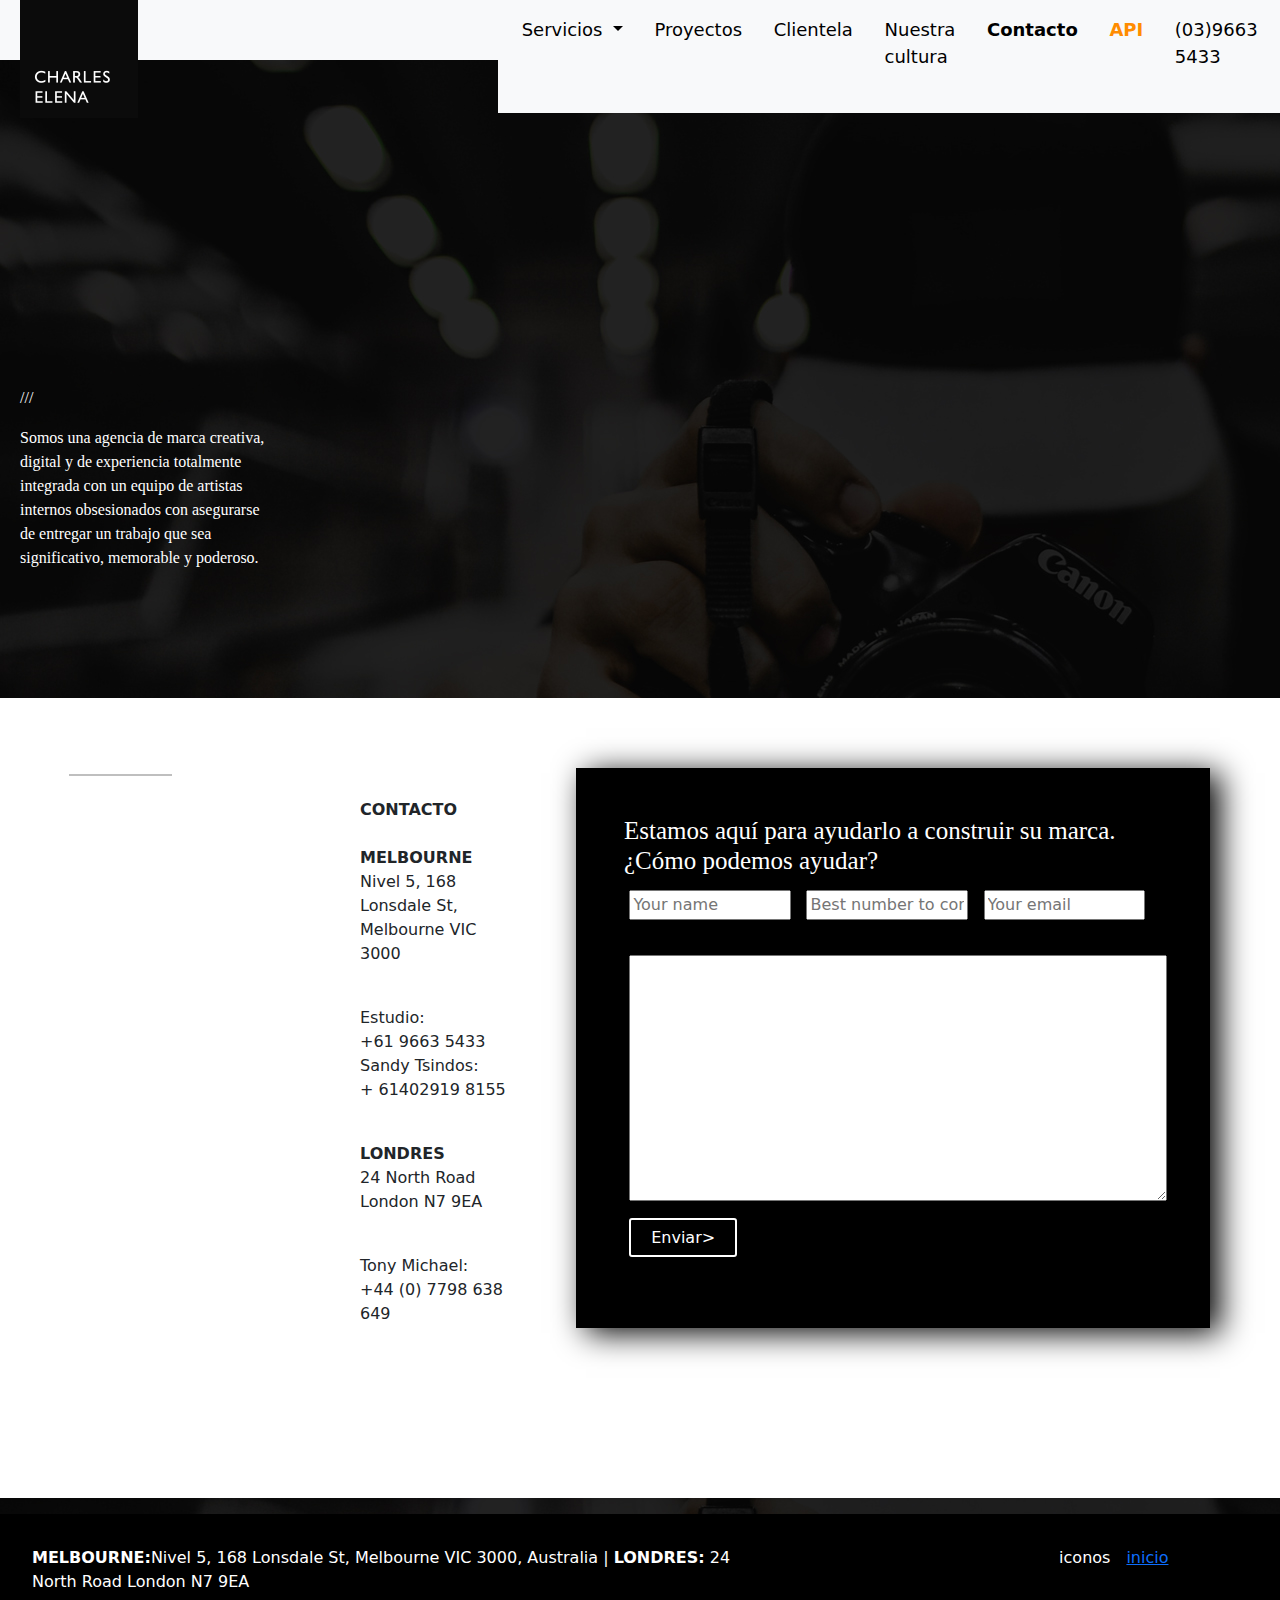
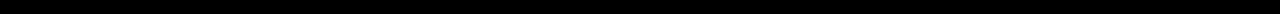
<file: PA2_T1_ERICK_TORRES/index.html>
<!DOCTYPE html>
<html lang="en">
<head>
    <meta charset="UTF-8">
    <meta http-equiv="X-UA-Compatible" content="IE=edge">
    <meta name="viewport" content="width=device-width, initial-scale=1.0">
    <link rel="stylesheet" href="css/bootstrap.min.css">
    <link rel="stylesheet" href="css/micss.css">
    <title>Agencia</title>
</head>

<body class="bg-1">

    <div class="grid-container">
          <div class="fondo"></div>
          <div class="logo"><img src="img/charleselena.png" alt=""></div>
          <div class="menu">
            <nav class="navbar navbar-expand-lg navbar-light bg-light " id="posicion">

              <button class="navbar-toggler" type="button" data-toggle="collapse" data-target="#navbarNavDropdown" aria-controls="navbarNavDropdown" aria-expanded="false" aria-label="Toggle navigation">
                <span class="navbar-toggler-icon"></span>
              </button>
              <div class="collapse navbar-collapse" id="navbarNavDropdown">
                <ul class="navbar-nav">
                  <li class="nav-item dropdown">
                    <a class="nav-link dropdown-toggle" id="color" href="#" id="navbarDropdownMenuLink" role="button" data-toggle="dropdown" aria-haspopup="true" aria-expanded="false">
                      Servicios
                    </a>
                    <div class="dropdown-menu" aria-labelledby="navbarDropdownMenuLink">
                      <a class="dropdown-item" href="paginas/marca.html">Marca</a>
                      <a class="dropdown-item" href="paginas/disenioweb.html">Diseño web</a>
                      <a class="dropdown-item" href="paginas/desarrollo.html">Desarrollo web</a>
                      <a class="dropdown-item" href="paginas/ui.html">UI / UX</a>
                      <a class="dropdown-item" href="paginas/publicidad.html">Publicidad digital</a>
                      <a class="dropdown-item" href="paginas/disenio.html">Diseño</a>
                    </div>
                  </li>
                  <li class="nav-item active">
                    <a class="nav-link" id="color" href="#">Proyectos </a>
                  </li>
                  <li class="nav-item">
                    <a class="nav-link" id="color" href="#">Clientela</a>
                  </li>
                  <li class="nav-item">
                    <a class="nav-link" id="color" href="#">Nuestra cultura</a>
                  </li>
                  <li class="nav-item">
                    <a class="nav-link" id="color" href="#"><b>Contacto</b></a>
                  </li>
                  <li class="nav-item active">
                    <a class="nav-link" id="color" href="paginas/api.html" style="color: darkorange;"><b>API</b></a>
                  </li>
                  <li class="nav-item">
                    <a class="nav-link" id="color" href="#">(03)9663 5433</a>
                  </li>
                  <li class="nav-item">
                    <a class="nav-link" id="color" href="#">0402 919 815</a>
                  </li>
                  
                </ul>
              </div>
            </nav>
          </div>
          <div class="historia">
          <p>///</p>
            <p>Somos una agencia de marca creativa, digital y de experiencia totalmente integrada con un equipo de
            artistas internos obsesionados con asegurarse de entregar un trabajo que sea significativo, memorable y poderoso.</p>
          </div>
          <div class="video">
            <iframe src="https://player.vimeo.com/video/459219647" width="720" height="360" frameborder="0" allowfullscreen></iframe>
          </div>
          <div class="espacio">
         
          </div>
            <div class="fondo-2"></div>
              <hr size="4" style="border-color: black;">
            <div class="contacto">
              <b>CONTACTO</b>
              <br>
              <br>
              <b>MELBOURNE</b>
              <p>Nivel 5, 168 Lonsdale St, <br>Melbourne VIC 3000</p>
              <br>
              <p>Estudio: <br>+61 9663 5433 <br>Sandy Tsindos:<br>+ 61402919 8155</p>
              <br>
              <b>LONDRES</b>
              
              <p>24 North Road <br>London N7 9EA</p>
              <br>
              <p>Tony Michael:<br>+44 (0) 7798 638 649</p>
              
            
            </div>
            <div class="formulario">
              <div class="layout-form">
                <h2>Estamos aquí para ayudarlo a construir su marca. ¿Cómo podemos ayudar?</h2>
                <form action="paginas/recibe.html" method="POST">
                  <input type="text" name="name" id="name" placeholder="Your name">
                  <input type="text" name="number" id="number" placeholder="Best number to contact you">
                  <input type="text" name="email" id="email" placeholder="Your email">
                  <br>
                  <br>
                  <textarea name="msj" id="msj" cols="30" rows="10"></textarea>
                  <button class="btn-form" type="submit">Enviar></button>
                </form>
              </div>
            </div>


          <footer>
            <div class="contenedor-footer">
              <div class="dir"><p><b>MELBOURNE:</b>Nivel 5, 168 Lonsdale St, Melbourne VIC 3000, Australia | <b>LONDRES:</b> 24 North Road London N7 9EA</p></div>
              <div><p class="redes"> iconos</p> </div>
              <div><a href="index.html">inicio</a></div>
            </div>
              
          </footer>
    </div>

    <script src="https://code.jquery.com/jquery-3.5.1.slim.min.js" integrity="sha384-DfXdz2htPH0lsSSs5nCTpuj/zy4C+OGpamoFVy38MVBnE+IbbVYUew+OrCXaRkfj" crossorigin="anonymous"></script>
    <script src="https://cdn.jsdelivr.net/npm/popper.js@1.16.1/dist/umd/popper.min.js" integrity="sha384-9/reFTGAW83EW2RDu2S0VKaIzap3H66lZH81PoYlFhbGU+6BZp6G7niu735Sk7lN" crossorigin="anonymous"></script>
    <script src="https://cdn.jsdelivr.net/npm/bootstrap@4.6.0/dist/js/bootstrap.min.js" integrity="sha384-+YQ4JLhjyBLPDQt//I+STsc9iw4uQqACwlvpslubQzn4u2UU2UFM80nGisd026JF" crossorigin="anonymous"></script>
</body>
</html>
</file>
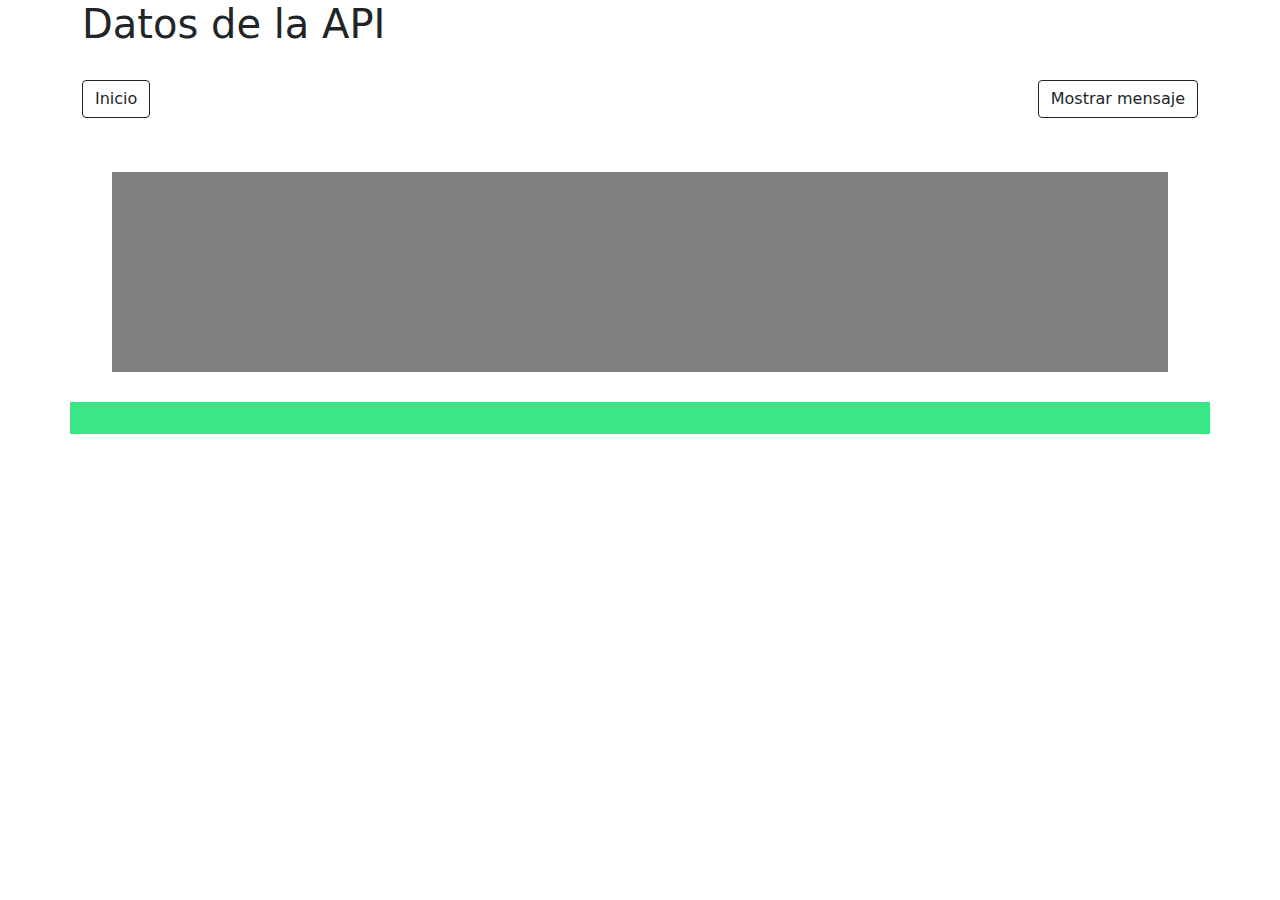
<file: PA2_T1_ERICK_TORRES/paginas/api.html>
<!DOCTYPE html>
<html lang="en">
<head>
    <meta charset="UTF-8">
    <meta http-equiv="X-UA-Compatible" content="IE=edge">
    <meta name="viewport" content="width=device-width, initial-scale=1.0">
    <link rel="stylesheet" href="../css/bootstrap.css">
    <link rel="stylesheet" href="../css/micss.css">
    <title>API</title>
</head>

<body class="bg">
    <script src="../js/api.js"></script>
    <div class="container">
        <h1>Datos de la API</h1>
            <br>
            <div class="row">
                <div class="col"><a href="../index.html"><button class="btn btn-outline-dark">Inicio</button></a></div>
                <div class="col"><button class="btn btn-outline-dark ubica-bt" onclick="nuevoMensaje()">Mostrar mensaje</button></div>
            </div>
            <br>
            <div>
                <div class="row mostrar">
                <div class="col" id="mostrarDatos"></div>
            </div>

            </div>
            
            <div class="">
                <div class="row guardar">
                    <div class="col" id="guardarDatos"></div>
                </div>
            </div>
            
    </div>

        
</body>
</html>
</file>
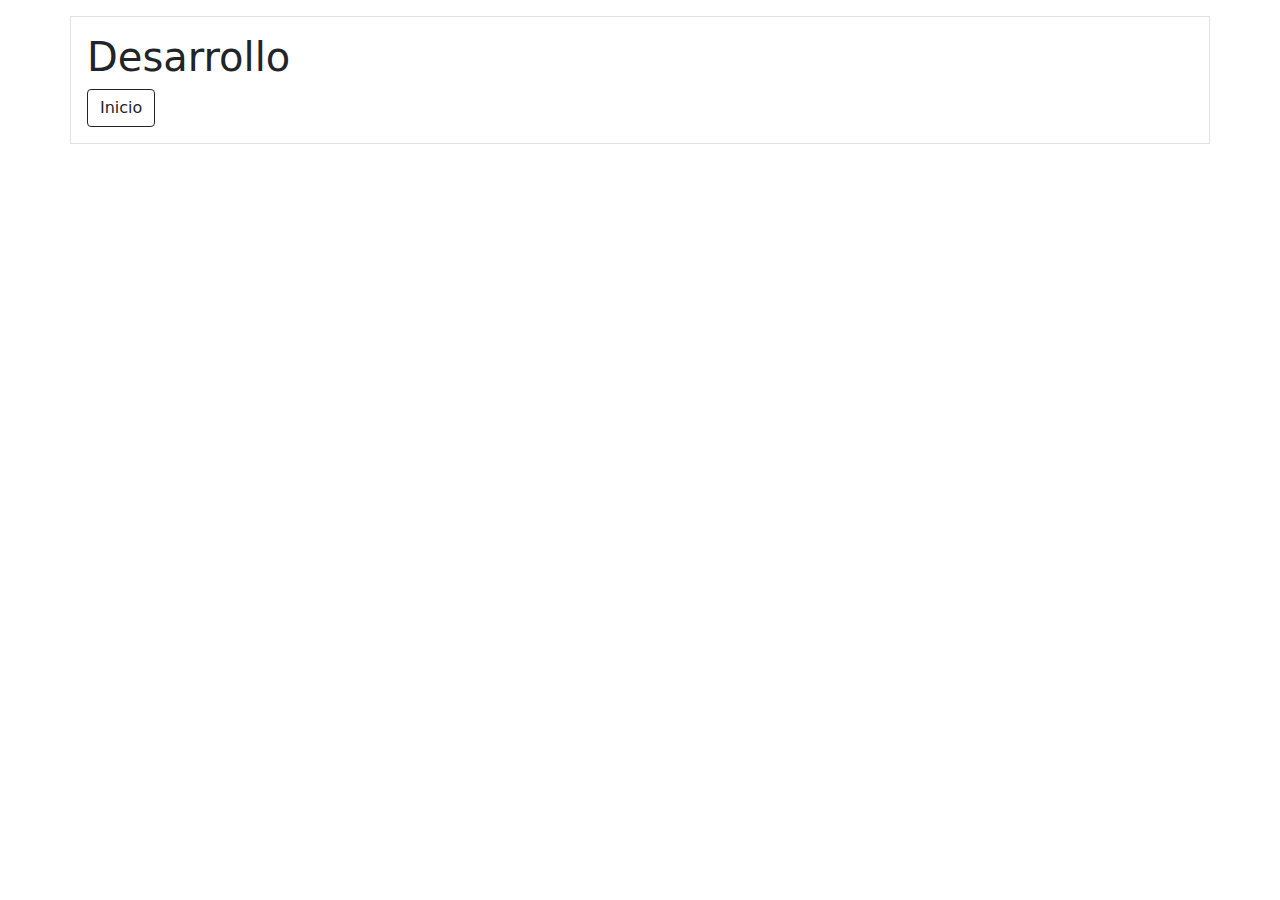
<file: PA2_T1_ERICK_TORRES/paginas/desarrollo.html>
<!DOCTYPE html>
<html lang="en">
<head>
    <meta charset="UTF-8">
    <meta http-equiv="X-UA-Compatible" content="IE=edge">
    <meta name="viewport" content="width=device-width, initial-scale=1.0">
    <link rel="stylesheet" href="../css/bootstrap.css">
    <title>Desarrollo</title>
</head>
<body>
    <div class="container p-3 my-3 border">

        <h1>Desarrollo</h1>
        <div class="row">
            <div class="col"><a href="../index.html"><button class="btn btn-outline-dark">Inicio</button></a></div>
        </div>
    </div>
</body>
</html>
</file>
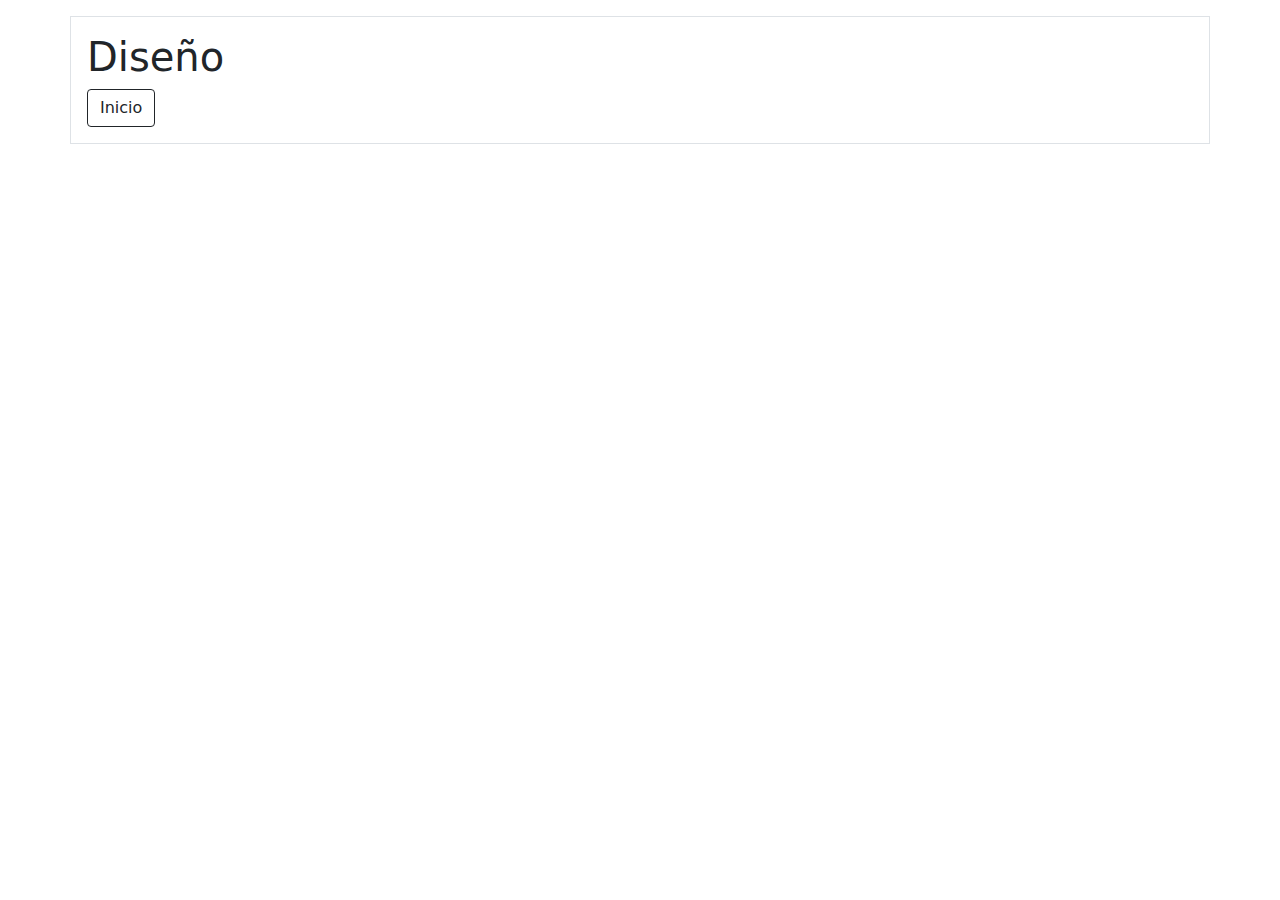
<file: PA2_T1_ERICK_TORRES/paginas/disenio.html>
<!DOCTYPE html>
<html lang="en">
<head>
    <meta charset="UTF-8">
    <meta http-equiv="X-UA-Compatible" content="IE=edge">
    <meta name="viewport" content="width=device-width, initial-scale=1.0">
    <link rel="stylesheet" href="../css/bootstrap.css">
    <title>Diseño</title>
</head>
<body>
    <div class="container p-3 my-3 border">

        <h1>Diseño</h1>
        <div class="row">
            <div class="col"><a href="../index.html"><button class="btn btn-outline-dark">Inicio</button></a></div>
        </div>
    </div>
</body>
</html>
</file>
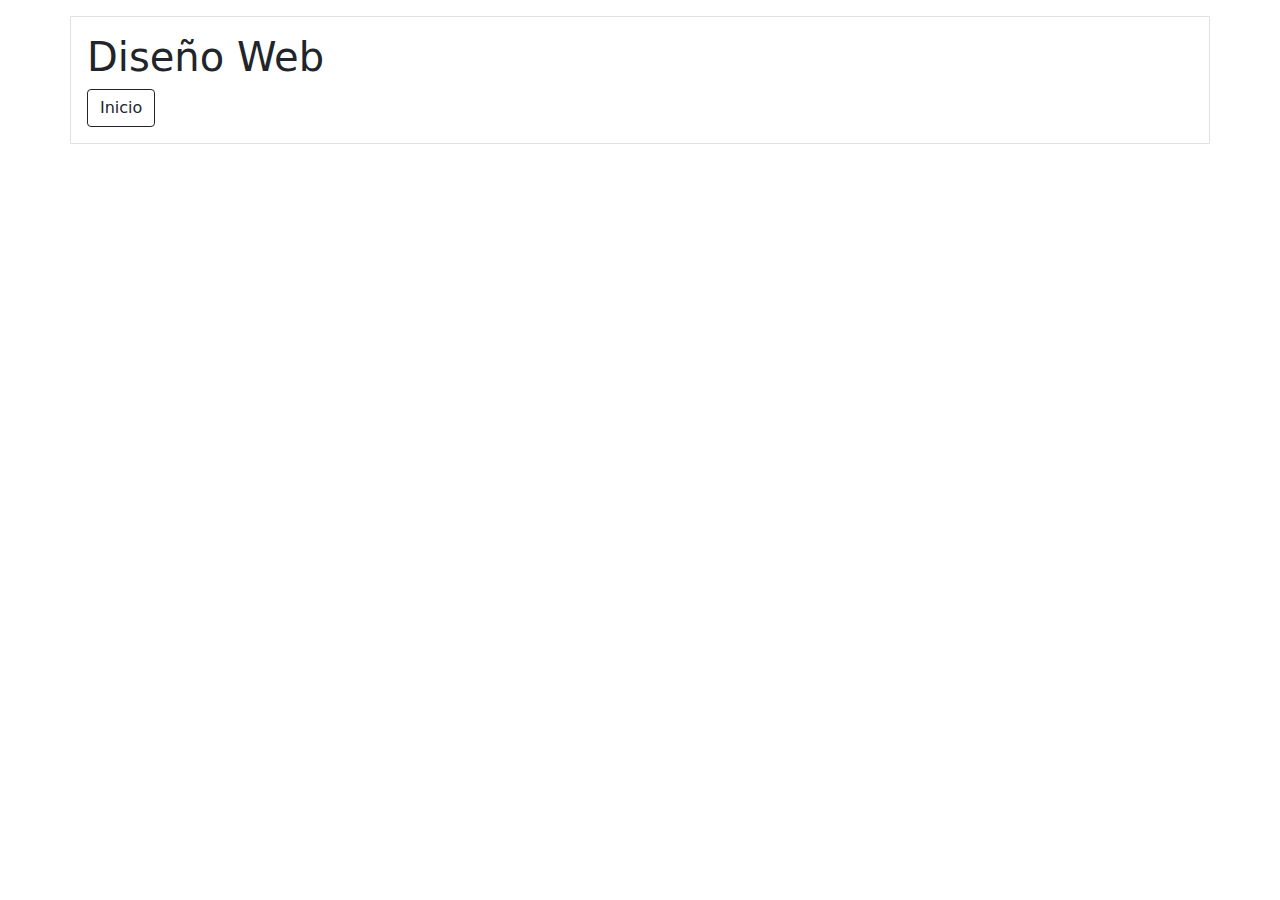
<file: PA2_T1_ERICK_TORRES/paginas/disenioweb.html>
<!DOCTYPE html>
<html lang="en">
<head>
    <meta charset="UTF-8">
    <meta http-equiv="X-UA-Compatible" content="IE=edge">
    <meta name="viewport" content="width=device-width, initial-scale=1.0">
    <link rel="stylesheet" href="../css/bootstrap.css">
    <title>Diseño web</title>
</head>
<body>
    <div class="container p-3 my-3 border">

        <h1>Diseño Web</h1>
        <div class="row">
            <div class="col"><a href="../index.html"><button class="btn btn-outline-dark">Inicio</button></a></div>
        </div>
    </div>
</body>
</html>
</file>
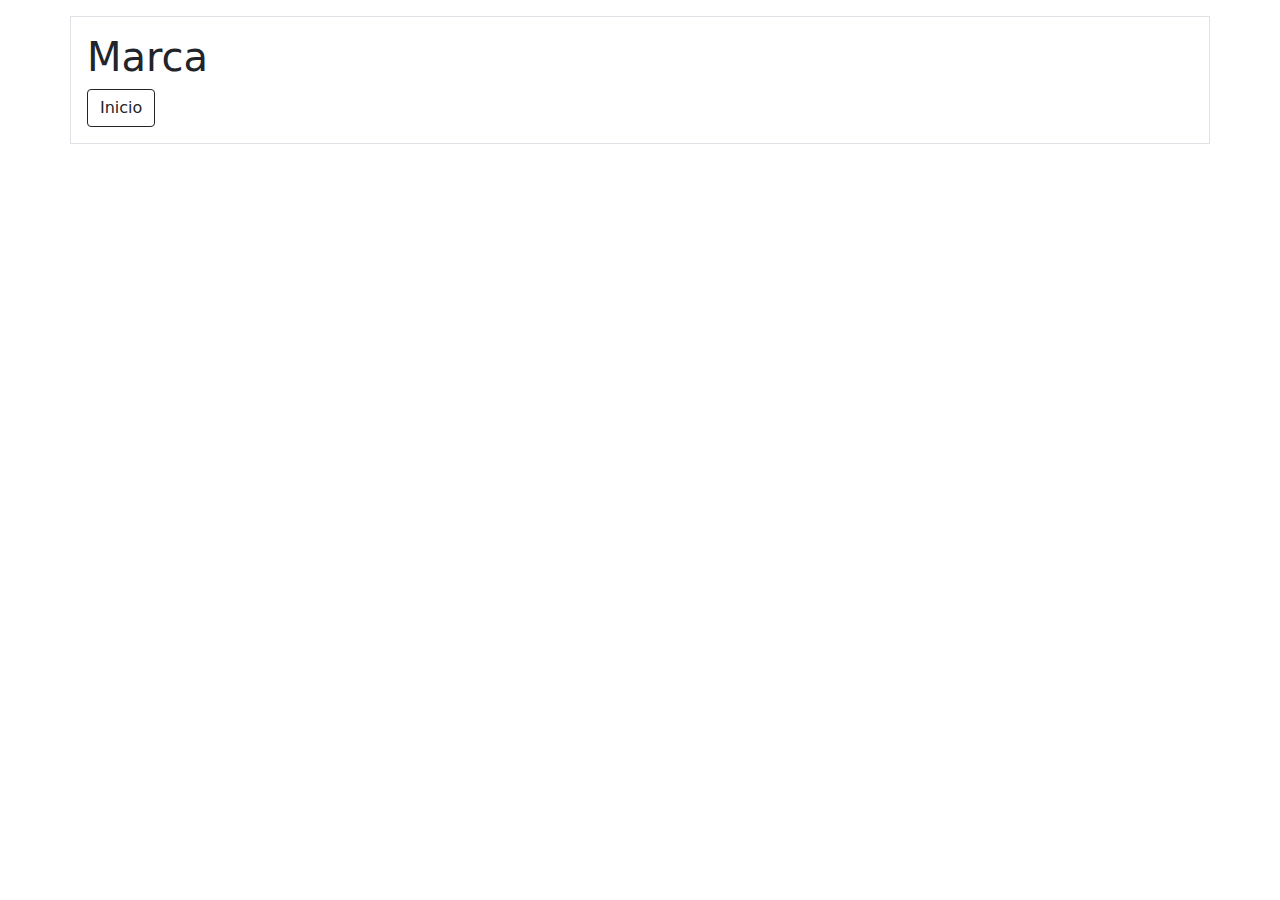
<file: PA2_T1_ERICK_TORRES/paginas/marca.html>
<!DOCTYPE html>
<html lang="en">
<head>
    <meta charset="UTF-8">
    <meta http-equiv="X-UA-Compatible" content="IE=edge">
    <meta name="viewport" content="width=device-width, initial-scale=1.0">
    <link rel="stylesheet" href="../css/bootstrap.css">
    <title>Marca</title>
</head>
<body>
    <div class="container p-3 my-3 border">

        <h1>Marca</h1>
        <div class="row">
            <div class="col"><a href="../index.html"><button class="btn btn-outline-dark">Inicio</button></a></div>
        </div>
    </div>
</body>
</html>
</file>
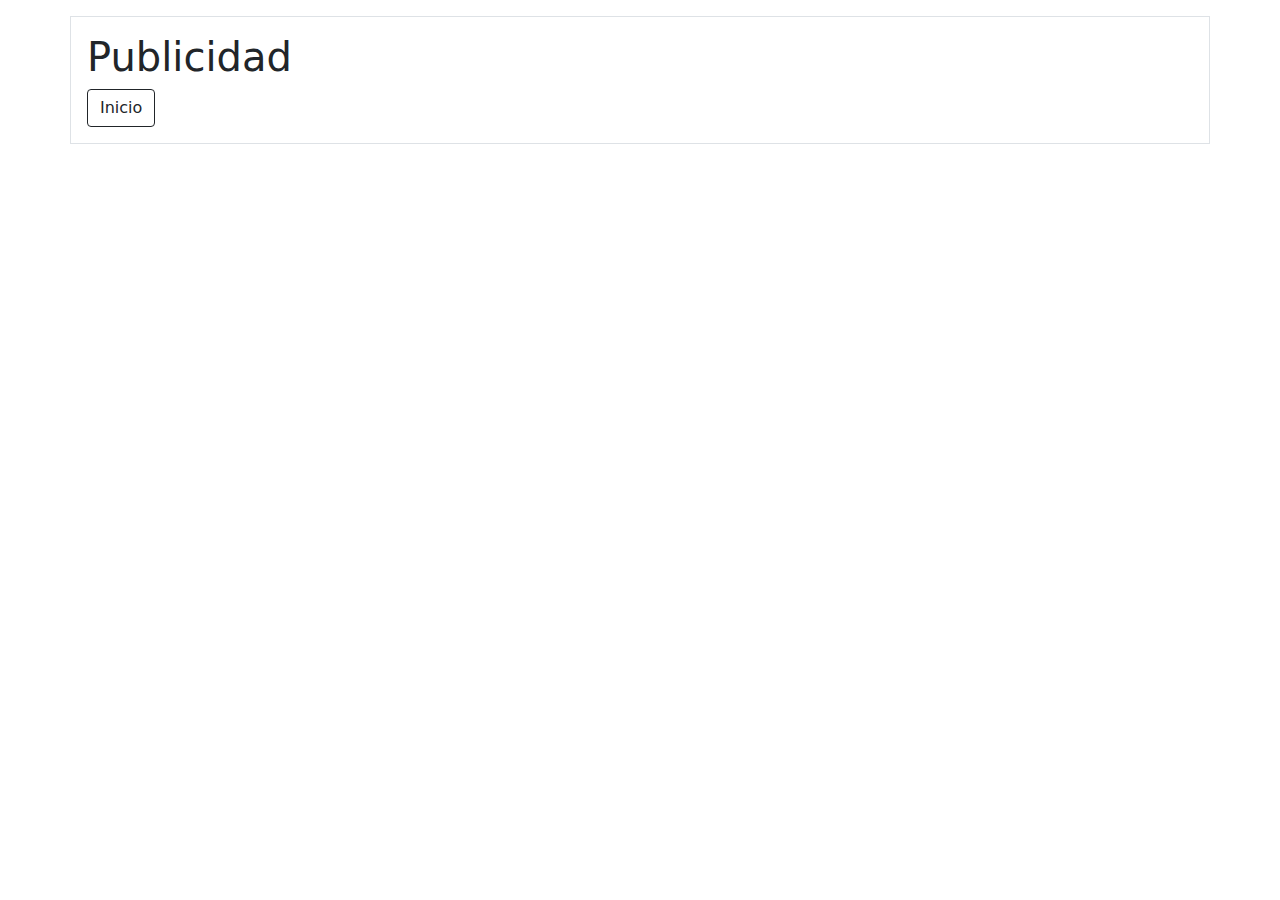
<file: PA2_T1_ERICK_TORRES/paginas/publicidad.html>
<!DOCTYPE html>
<html lang="en">
<head>
    <meta charset="UTF-8">
    <meta http-equiv="X-UA-Compatible" content="IE=edge">
    <meta name="viewport" content="width=device-width, initial-scale=1.0">
    <link rel="stylesheet" href="../css/bootstrap.css">
    <title>Publicidad</title>
</head>
<body>
    <div class="container p-3 my-3 border">

        <h1>Publicidad</h1>
        <div class="row">
            <div class="col"><a href="../index.html"><button class="btn btn-outline-dark">Inicio</button></a></div>
        </div>
    </div>
</body>
</html>
</file>
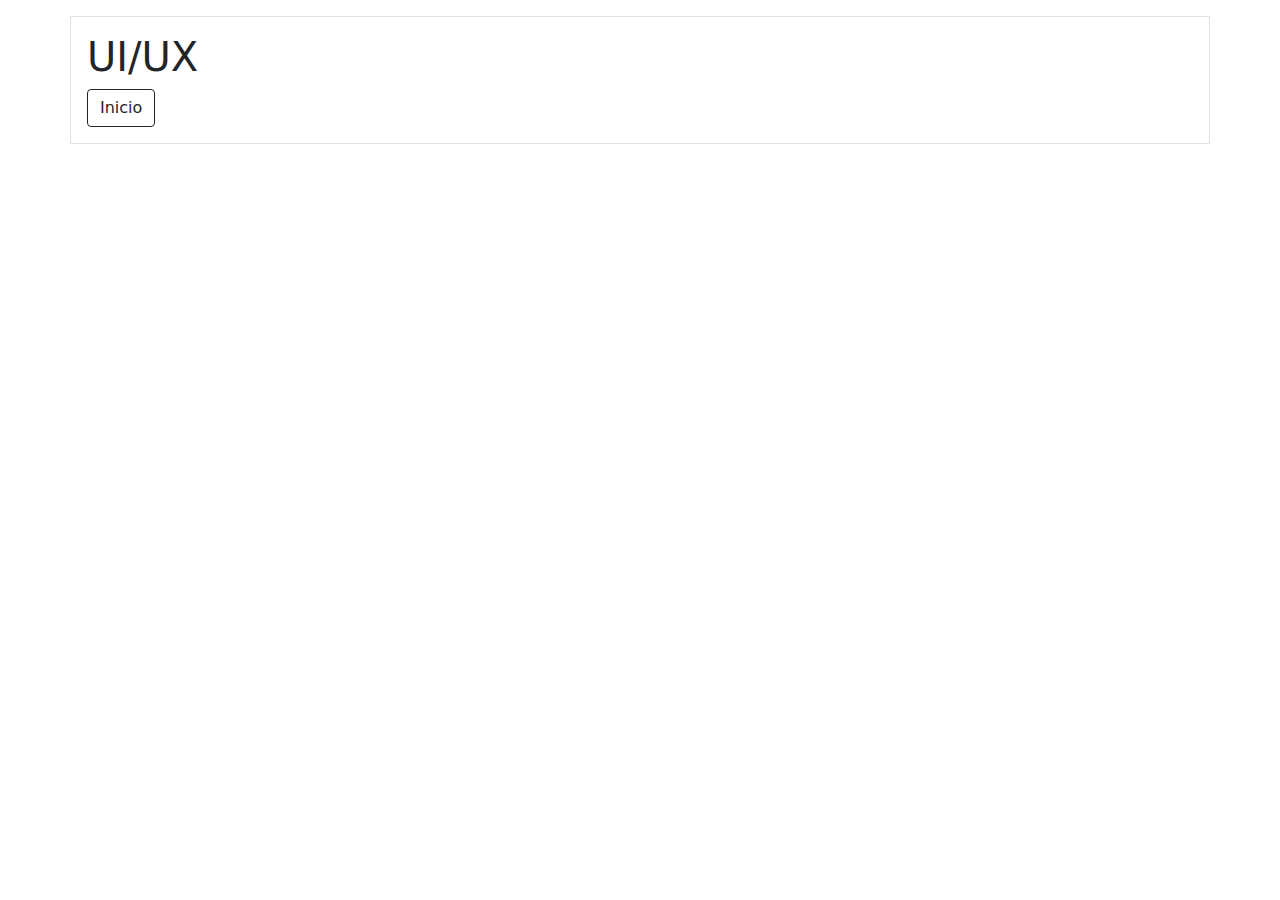
<file: PA2_T1_ERICK_TORRES/paginas/ui.html>
<!DOCTYPE html>
<html lang="en">
<head>
    <meta charset="UTF-8">
    <meta http-equiv="X-UA-Compatible" content="IE=edge">
    <meta name="viewport" content="width=device-width, initial-scale=1.0">
    <link rel="stylesheet" href="../css/bootstrap.css">
    <title>UI/UX</title>
</head>
<body>
    <div class="container p-3 my-3 border">

        <h1>UI/UX</h1>
        <div class="row">
            <div class="col"><a href="../index.html"><button class="btn btn-outline-dark">Inicio</button></a></div>
        </div>
    </div>
</body>
</html>
</file>
<file: PA2_T1_ERICK_TORRES/css/micss.css>
.bg-1{
    background-image: url(../img/img-bg-banner-ced-mvp.jpg);
}

.grid-container{
    display: grid;
    grid-template-columns: 1fr 200px 1fr 1fr;
    grid-template-rows: 80px 1fr 80px 800px 100px;
    /*background-color: firebrick;*/
    column-gap: 1em;
    row-gap: 1em;
}

.fondo{
    grid-column: 1/5;
    grid-row: 1;
    background-color: #f8f9fa;
    height: 60px;

}

.logo{
    grid-column: 1/1;
    grid-row: 1;
    /*background-color: wheat;*/
    height: 60px;
    margin-left: 20px;

}

.menu{
    grid-column: 2/5;
    grid-row: 1/1;
    /*background-color: tomato;*/
    height: 60px;
    font-size: 18px;
    color: gray;
    position: relative;
    margin-left: 15%;

}
#posicion{

    position: absolute;
    float: right;
}

#color{
    color: black;
}

.historia{
    color: white;
    grid-column: 1/1;
    grid-row: 2/2;
    /*background-color: violet;*/
    margin-top: 290px;
    margin-left: 20px;
    margin-right: 20%;
}

.historia > p{
    font-family: 'Times New Roman', Times, serif;
}

.video{
    grid-column: 2/5;
    grid-row: 2/2;
    position: relative;
    margin-top: 10%;
    top: 0;
    left: 0;
    width: 100%;
    height: 100%;

    /*background-color: dimgray;*/
}
.espacio{
  grid-column: 1/5;
  grid-row: 3;
  height: 50px;
  
}


.fondo-2{
    grid-column: 1/5;
    grid-row: 4/4;
    background-color: white;
}

hr{
  grid-column: 1/1;
  grid-row: 4/4;
  width: 30%;
  background-color: rgb(0, 0, 0);
  align-content: flex-end;
  margin-left: 20%;
  margin-top: 22%;
}

h2{
    font-family: Georgia, 'Times New Roman', Times, serif;
    color: white;
    font-size: 25px;

}

.contacto{
  grid-column: 2/2;
  grid-row: 4/4;
  margin-top: 50%;
  margin-right: 20%;
}
.formulario{
  grid-column: 3/5;
  grid-row: 4/4;
  margin-top: 10%;
  margin-bottom: 30%;
    padding: 3em;
    width: 90%;
    height: 70%;
    background-color: black;
    box-shadow: 10px 5px 30px black;
  
}

.fondo-black-f{
    grid-column: 3/5;
    grid-row: 4/4;
    
}

footer{
    grid-column: 1/5;
    grid-row: 5/5;
    background-color: rgb(0, 0, 0);

}

.contenedor-footer{
    display: grid;
    grid-template-columns: 1fr 30% 10%;
    margin: 2em;
    color: white;
}

input{

    width: 30%;
    margin: 1%;
}

textarea{
    margin: 1%;
    width: 100%;
}

.btn-form{
    margin: 1%;
    background: transparent;
    border: white 2px solid;
    border-radius: 3px;
    color: white;
    padding: 1%;
    width: 20%;
}

.btn-form:hover{
background: rgb(238, 51, 19);
border: transparent;
}

.redes{
    float: right;
   margin-right: 1em;
}

.bg{
    background-color: white;
}


.ubica-bt{
    float: right;
}

.mostrar{

    background-color: grey;
    padding-top: 4em;
    margin: 30px;
    height: 200px;
    text-align: center;
    
}

.guardar{
    background-color: rgb(57, 231, 135);
    padding: 1em;
    height: auto;


}


li{
    display: inline-block;
    margin-left: 2%;
    
}



.logo{
    width: 70px;
    height: 70px;
    background-color: black;
}

.menu2 {
    background-color: rgb(230, 230, 230);
    padding-top: 1em;
    align-items: center;
    

}
</file>
